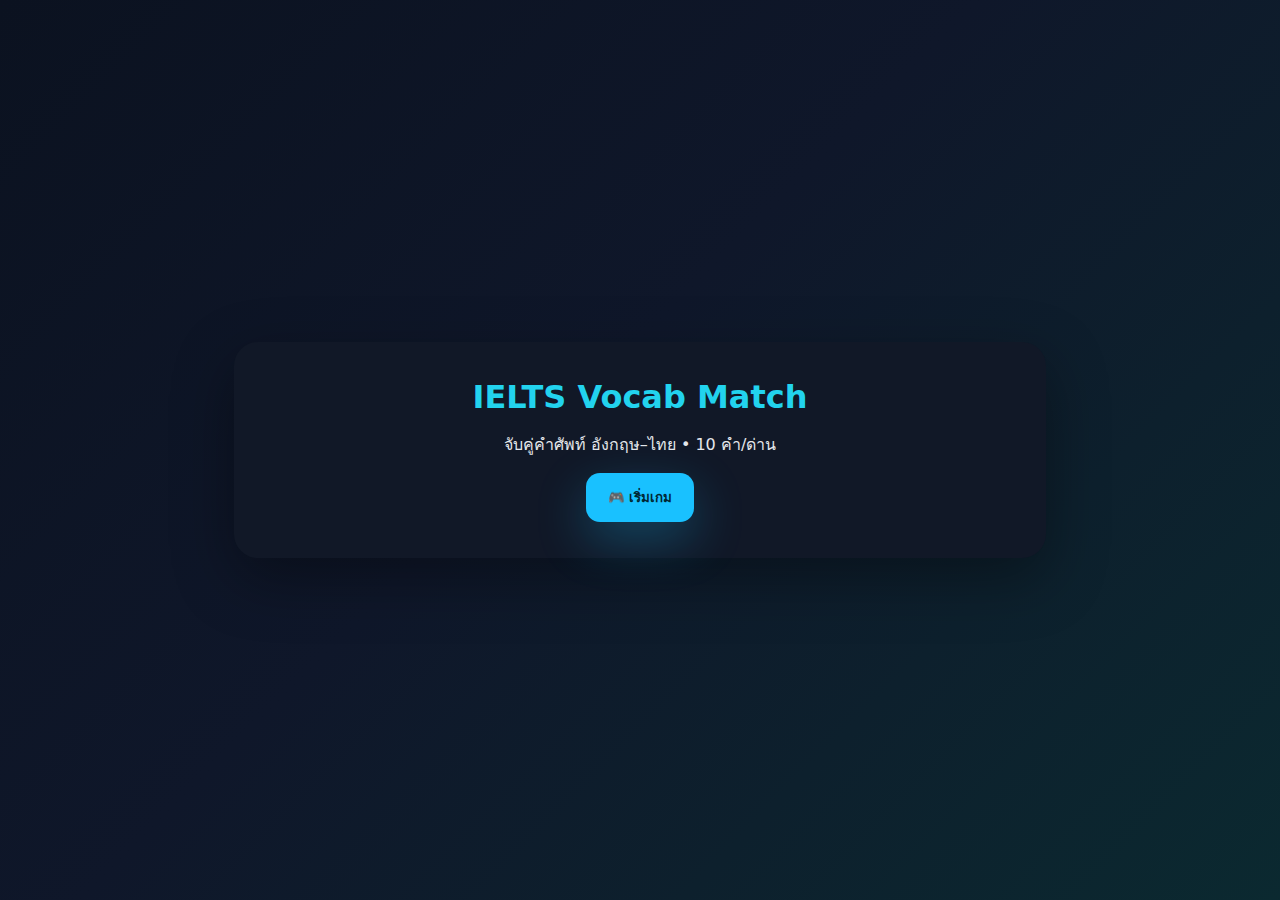
<file: index.html>
<!DOCTYPE html>
<html lang="th">
<head>
  <meta charset="utf-8" />
  <meta name="viewport" content="width=device-width, initial-scale=1" />
  <title>IELTS Vocab Match</title>
  <link rel="stylesheet" href="styles.css">
</head>
<body class="landing">
  <div class="landing-card">
    <h1>IELTS Vocab Match</h1>
    <p>จับคู่คำศัพท์ อังกฤษ–ไทย • 10 คำ/ด่าน</p>
    <button class="btn-primary" id="startBtn">🎮 เริ่มเกม</button>
  </div>

  <script>
    document.getElementById('startBtn').addEventListener('click', () => {
      // บอกหน้า game.html ว่าขอเริ่มเพลงหลังคลิก (เพื่อกันบล็อก autoplay)
      sessionStorage.setItem('play_bgm', '1');
      location.href = 'game.html';
    });
  </script>
</body>
</html>
</file>
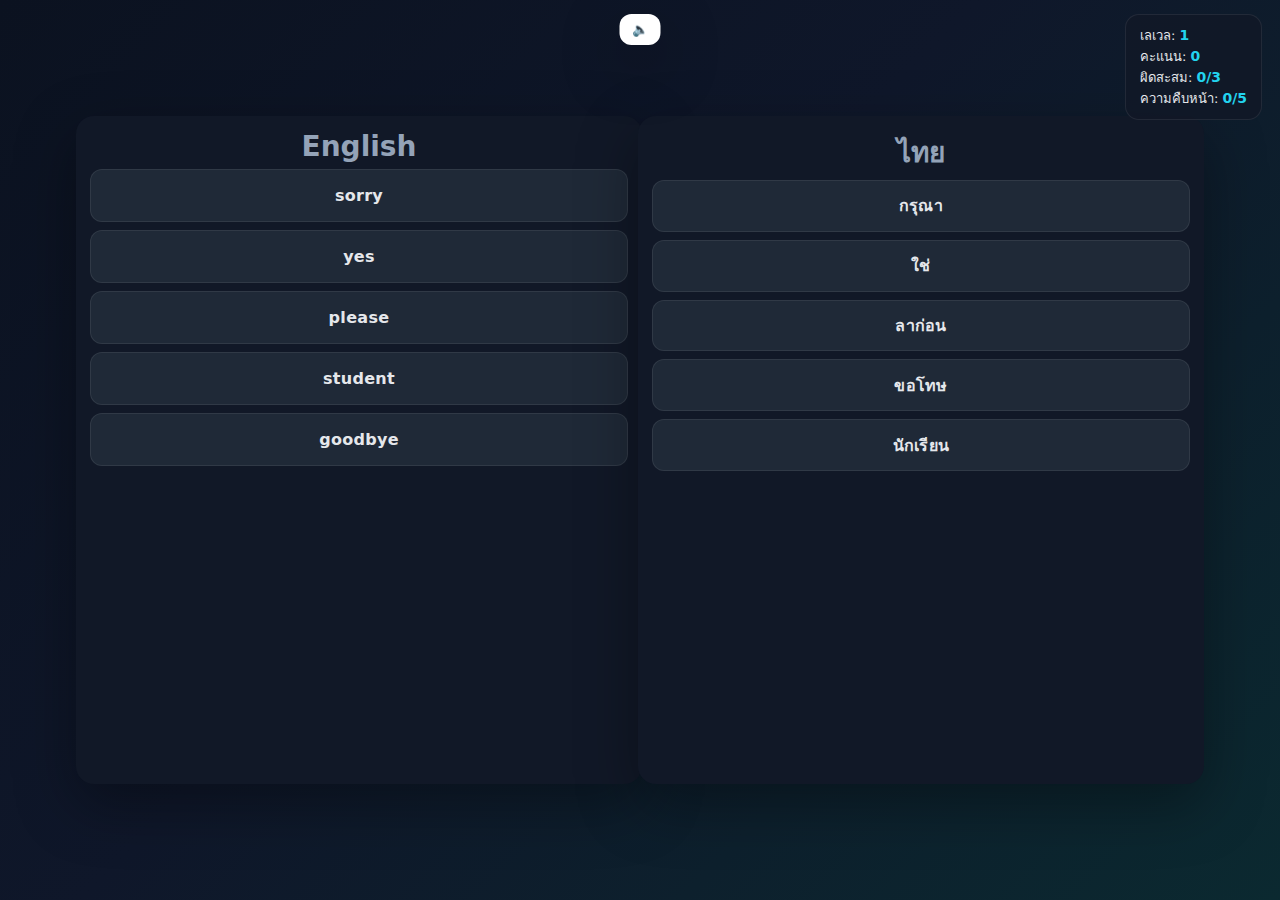
<file: game.html>
<!DOCTYPE html>
<html lang="th">
<head>
  <meta charset="utf-8" />
  <meta name="viewport" content="width=device-width, initial-scale=1" />
  <title>เล่นเกมจับคู่คำศัพท์</title>
  <link rel="stylesheet" href="styles.css">
</head>
<body class="game-screen">
  <!-- สถิติมุมขวาบน -->
  <div class="scoreboard">
    <div>เลเวล: <b id="levelLabel">1</b></div>
    <div>คะแนน: <b id="scoreLabel">0</b></div>
    <div>ผิดสะสม: <b id="mistakeLabel">0/3</b></div>
    <div>ความคืบหน้า: <b id="progressLabel">0/5</b></div>
  </div>

  <!-- ปุ่มเสียง -->
  <button id="muteBtn" class="sound-btn" title="เปิด/ปิดเสียง">🔈</button>

  <!-- กระดานเกม (เห็นครบหน้าเดียว ไม่ต้องเลื่อน) -->
  <main class="board">
    <section class="col">
      <h3>English</h3>
      <div id="leftGrid" class="grid"></div>
    </section>
    <section class="col">
      <h3>ไทย</h3>
      <div id="rightGrid" class="grid"></div>
    </section>
  </main>

  <!-- Toast แจ้งเตือนสั้น ๆ -->
  <div id="toast" class="toast" hidden></div>

  <!-- โหลดคำศัพท์ก่อน, แล้วค่อยระบบเกม -->
  <script src="vocab.js"></script>
  <script src="app.js"></script>
</body>
</html>
</file>
<file: styles.css>
:root{
  --bg:#0f172a; --panel:#111827; --card:#1f2937;
  --text:#e5e7eb; --muted:#94a3b8;
  --accent:#22d3ee; --ok:#10b981; --danger:#f43f5e;
  --radius:18px; --shadow:0 20px 60px rgba(0,0,0,.35);
}

/* ------- no scroll ------- */
html, body{height:100vh; overflow:hidden; margin:0; font-family:system-ui,-apple-system,Segoe UI,Roboto,Inter,Arial,sans-serif; color:var(--text); background:linear-gradient(135deg,#0b1220,#0f172a 45%,#0b2930);}

/* ------- landing ------- */
.landing{display:grid; place-items:center; height:100vh;}
.landing-card{background:var(--panel); padding:36px 46px; border-radius:24px; box-shadow:var(--shadow); text-align:center; width:min(720px,92%);}
.landing-card h1{margin:0 0 8px; color:var(--accent);}
.btn-primary{background:#19c1ff; color:#002733; border:none; border-radius:14px; padding:14px 22px; font-weight:800; cursor:pointer; box-shadow:0 18px 50px rgba(25,193,255,.28);}
.btn-primary:hover{transform:translateY(-1px);}

/* ------- game screen ------- */
.game-screen{display:flex; flex-direction:column; align-items:center; justify-content:center; height:100vh; position:relative;}
.scoreboard{position:absolute; top:14px; right:18px; background:rgba(17,24,39,.8); border:1px solid rgba(255,255,255,.08); border-radius:14px; padding:10px 14px; font-size:13px;}
.scoreboard b{color:var(--accent); font-size:14px;}

.sound-btn{position:absolute; top:14px; left:50%; transform:translateX(-50%); background:#fff; color:#111; border:none; border-radius:12px; padding:8px 12px; cursor:pointer; box-shadow:var(--shadow);}

.board{display:grid; grid-template-columns:1fr 1fr; gap:24px; width:min(1100px,92%); height:min(76vh,640px); align-items:center; justify-items:center;}
.col{background:var(--panel); width:100%; height:100%; border-radius:var(--radius); padding:14px; box-shadow:var(--shadow); display:flex; flex-direction:column; justify-content:space-evenly; align-items:center;}
.col h3{margin:0 0 6px; color:var(--muted); font-size:28px}

.grid{display:grid; grid-template-rows:repeat(10, 1fr); gap:8px; width:100%; height:100%;}
.tile{background:var(--card); border:1px solid rgba(255,255,255,.08); border-radius:12px; display:flex; align-items:center; justify-content:center; font-weight:800; letter-spacing:.3px; cursor:pointer; transition:.15s;}
.tile:hover{transform:scale(1.02); background:rgba(255,255,255,.06);}
.tile.selected{outline:2px solid var(--accent);}
.tile.matched{background:var(--ok); color:#00332a;}
.tile.wrong{background:var(--danger);}

/* toast */
.toast{position:fixed; left:50%; top:18px; transform:translateX(-50%); background:#0b2030; border:1px solid rgba(255,255,255,.12); padding:10px 14px; border-radius:12px; box-shadow:var(--shadow); z-index:50;}
.toast.ok{background:#052b22; border-color:rgba(16,185,129,.35); color:#a7f3d0;}
.toast.err{background:#3a0d15; border-color:rgba(244,63,94,.5); color:#fecaca;}

.select{
  border:1px solid #d0e3d4;background:#fff;border-radius:10px;
  padding:6px 8px;margin-right:8px;cursor:pointer;font-weight:600
}
</file>
